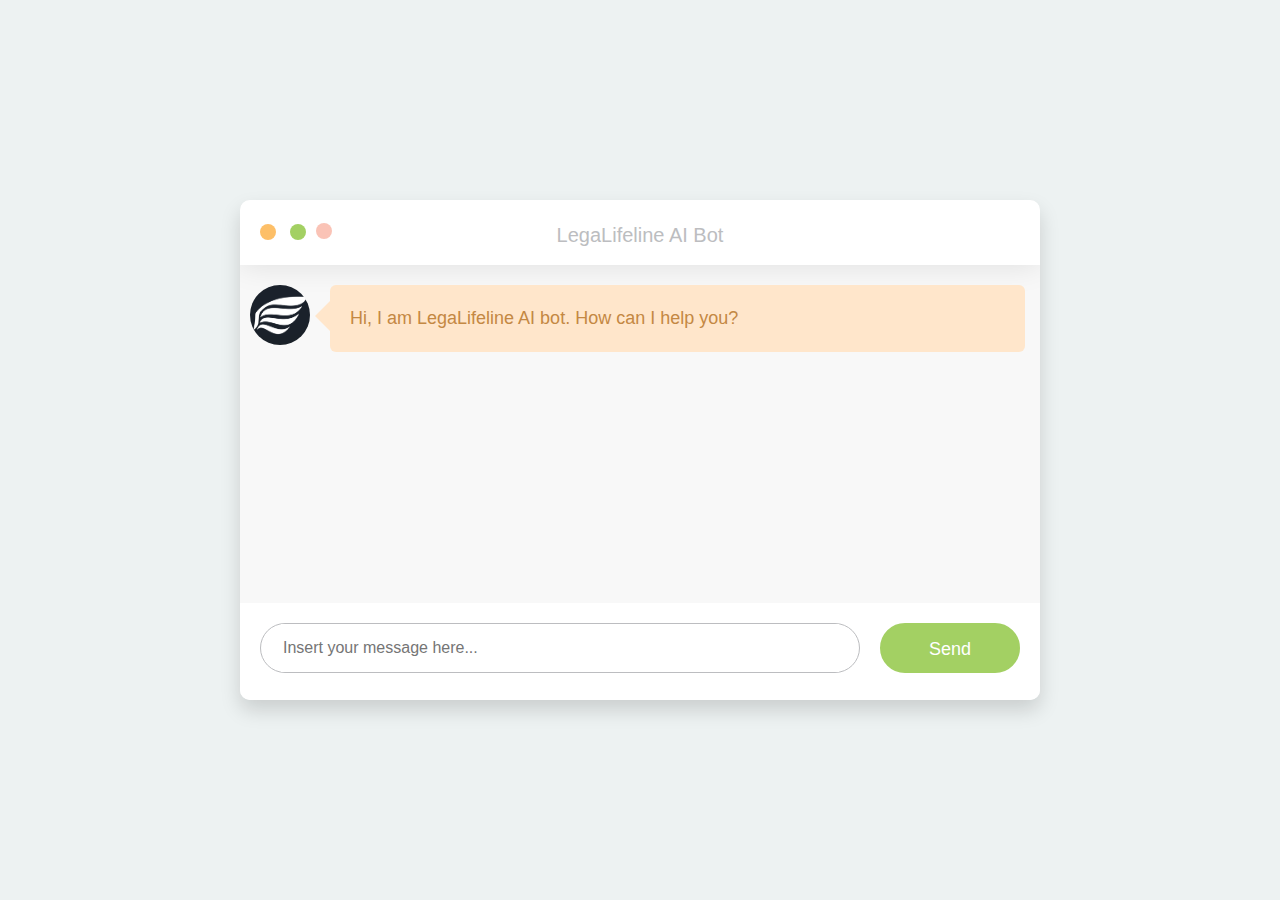
<file: Chatbot/index.html>
<!DOCTYPE html>
<html lang="en">
<head>
    <meta charset="utf-8">
    <meta http-equiv="X-UA-Compatible" content="IE=edge">
    <meta name="viewport" content="width=device-width, initial-scale=1">
    <!-- The above 3 meta tags *must* come first in the head; any other head content must come *after* these tags -->
    <title>LegaLifeline AI Bot</title>
    <link href="https://stackpath.bootstrapcdn.com/bootstrap/4.0.0/css/bootstrap.min.css" rel="stylesheet" id="bootstrap-css">
    <script src="https://code.jquery.com/jquery-3.3.1.min.js"></script>
    <script src="https://stackpath.bootstrapcdn.com/bootstrap/4.0.0/js/bootstrap.min.js"></script>
    <link rel="stylesheet" type="text/css" href="style.css">
</head>
<body>
    <script src="main.js"></script>
    <div class="chat_window">
        <div class="top_menu">
            <div class="buttons">
                <div class="button close"></div>
                <div class="button minimize"></div>
                <div class="button maximize"></div>
            </div>
            <div class="title">LegaLifeline AI Bot</div>
        </div>
        <ul class="messages"></ul>
        <div class="bottom_wrapper clearfix">
            <div class="message_input_wrapper">
                <input class="message_input" placeholder="Insert your message here..." />
            </div>
            <div class="send_message">
                <div class="icon"></div>
                <div class="text">Send</div>
            </div>
        </div>
    </div>
    <div class="message_template">
        <li class="message">
            <div class="avatar"></div>
            <div class="text_wrapper">
                <div class="text"></div>
            </div>
        </li>
    </div>
</body>
</html>
</file>
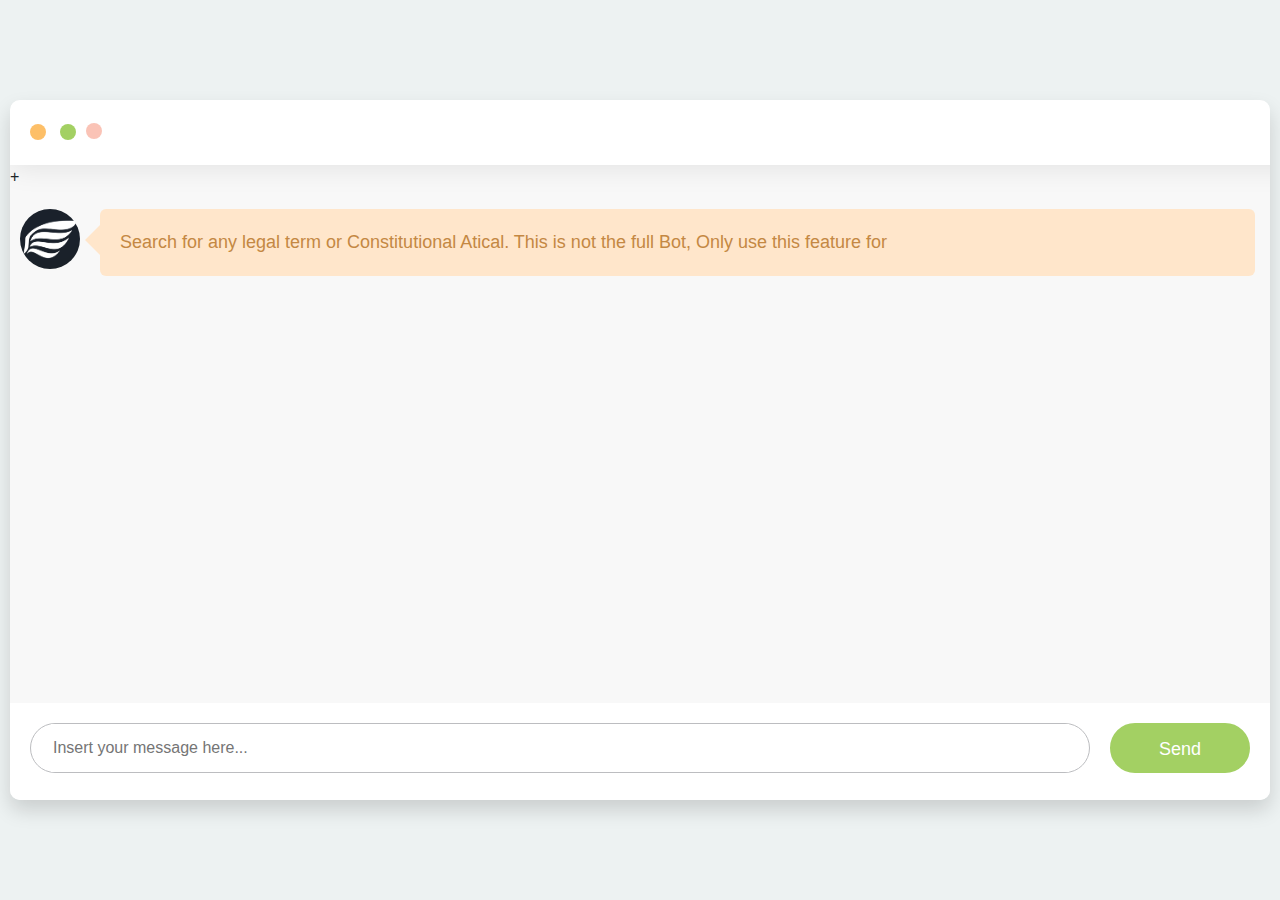
<file: GetInfo/index.html>
<!-- Modified code here  -->


<!DOCTYPE html>
<html lang="en">
  <head>
    <meta charset="utf-8">
    <meta http-equiv="X-UA-Compatible" content="IE=edge">
    <meta name="viewport" content="width=device-width, initial-scale=1">
    <!-- The above 3 meta tags *must* come first in the head; any other head content must come *after* these tags -->
    <title>LegaLifeline AI Bot</title>
    <link href="//netdna.bootstrapcdn.com/bootstrap/4.0.0/css/bootstrap.min.css" rel="stylesheet" id="bootstrap-css">
    <script src="//netdna.bootstrapcdn.com/bootstrap/4.0.0/js/bootstrap.min.js"></script>
    <script src="//code.jquery.com/jquery-3.3.1.min.js"></script>
    <link rel="stylesheet" type="text/css" href="style.css">
  </head>

<body>
    <script src="main.js"></script>
    <div class="chat_window">
        <div class="top_menu">
            <div class="buttons">
                <div class="button close"></div>
                <div class="button minimize"></div>
                <div class="button maximize"></div>
            </div>
            <div class="title">LegaLifeline AI Bot</div>
        </div>
     +   <ul class="messages"></ul>
        <div class="bottom_wrapper clearfix">
            <div class="message_input_wrapper">
                <input class="message_input" placeholder="Insert your message here..." />
            </div> 
            <div class="send_message">
                <div class="icon"></div>
                <div class="text">Send</div>
            </div>
        </div> 
    </div>
    <div class="message_template">
        <li class="message">
            <div class="avatar"></div>
            <div class="text_wrapper">
                <div class="text"></div>
            </div>
        </li>
    </div>
</body>
</file>
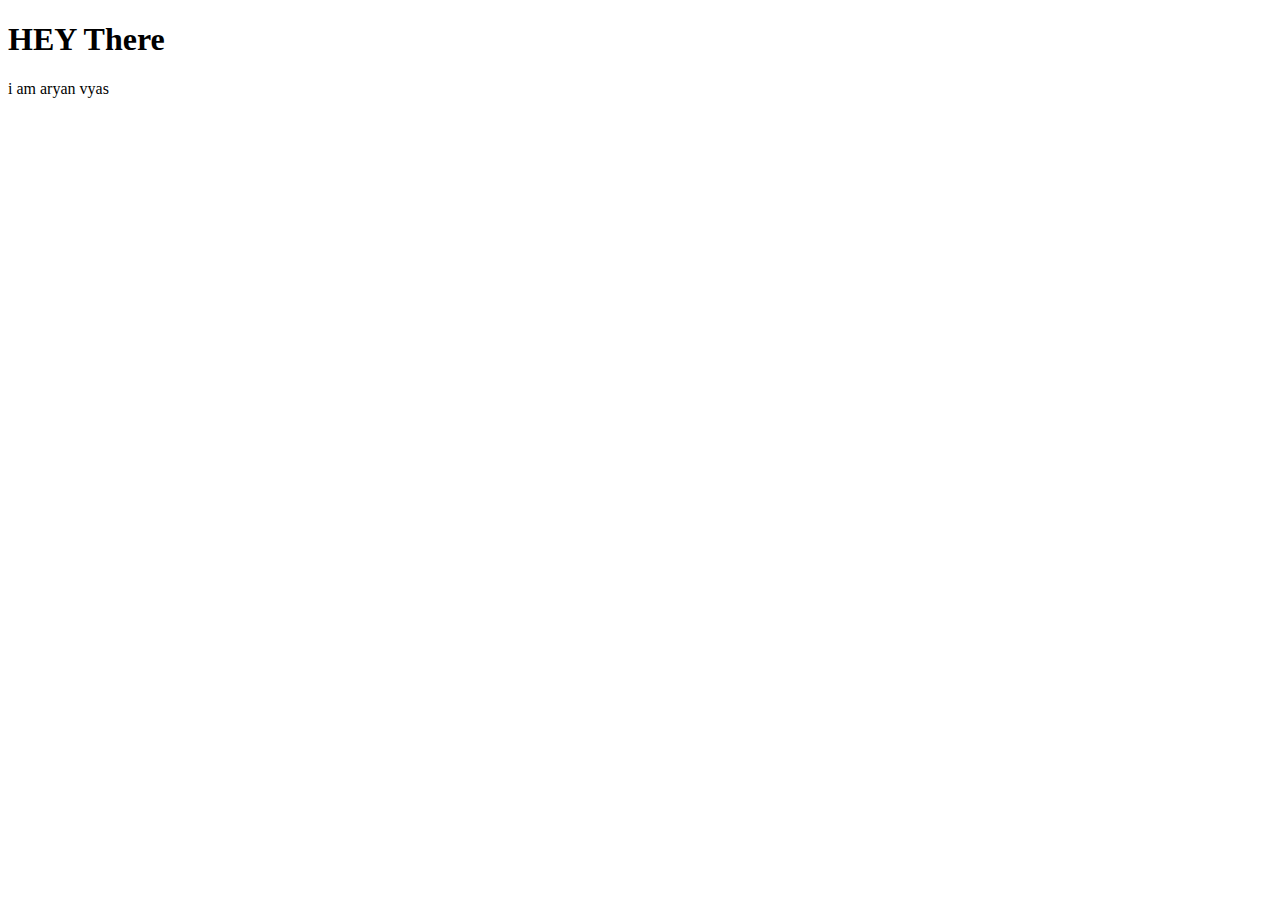
<file: test.html>
<!DOCTYPE html>
<html lang="en">
<head>
    <meta charset="UTF-8">
    <meta name="viewport" content="width=device-width, initial-scale=1.0">
    <title>Document</title>
</head>
<body>

    <h1>HEY There</h1>
    <p>i am aryan vyas </p>
    
    
</body>
</html>
</file>
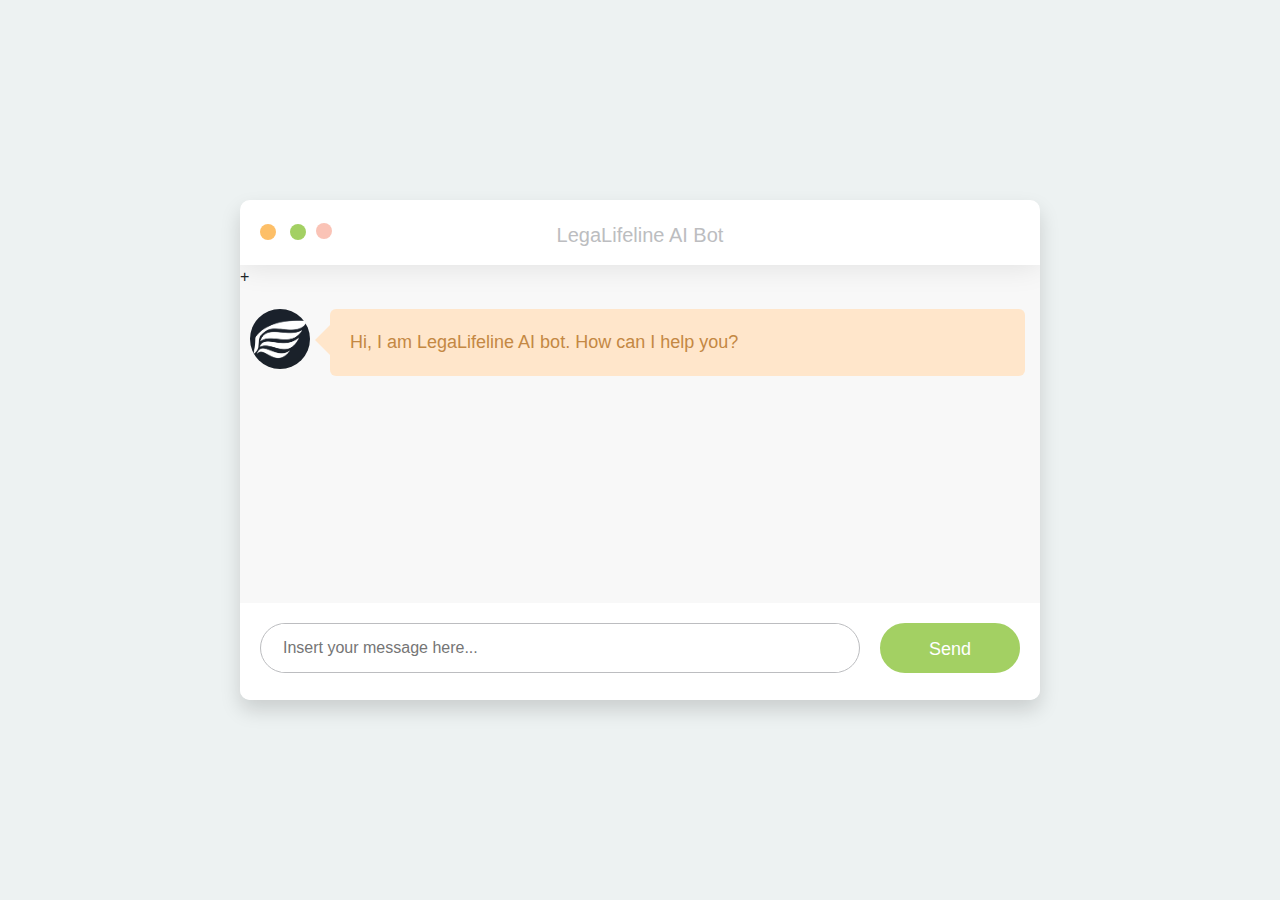
<file: Chatbot/indexOrg.html>
<!-- Modified code here  -->


<!DOCTYPE html>
<html lang="en">
  <head>
    <meta charset="utf-8">
    <meta http-equiv="X-UA-Compatible" content="IE=edge">
    <meta name="viewport" content="width=device-width, initial-scale=1">
    <!-- The above 3 meta tags *must* come first in the head; any other head content must come *after* these tags -->
    <title>LegaLifeline AI Bot</title>
    <link href="//netdna.bootstrapcdn.com/bootstrap/4.0.0/css/bootstrap.min.css" rel="stylesheet" id="bootstrap-css">
    <script src="//netdna.bootstrapcdn.com/bootstrap/4.0.0/js/bootstrap.min.js"></script>
    <script src="//code.jquery.com/jquery-3.3.1.min.js"></script>
    <link rel="stylesheet" type="text/css" href="style.css">
  </head>

<body>
    <script src="main.js"></script>
    <div class="chat_window">
        <div class="top_menu">
            <div class="buttons">
                <div class="button close"></div>
                <div class="button minimize"></div>
                <div class="button maximize"></div>
            </div>
            <div class="title">LegaLifeline AI Bot</div>
        </div>
     +   <ul class="messages"></ul>
        <div class="bottom_wrapper clearfix">
            <div class="message_input_wrapper">
                <input class="message_input" placeholder="Insert your message here..." />
            </div>
            <div class="send_message">
                <div class="icon"></div>
                <div class="text">Send</div>
            </div>
        </div>
    </div>
    <div class="message_template">
        <li class="message">
            <div class="avatar"></div>
            <div class="text_wrapper">
                <div class="text"></div>
            </div>
        </li>
    </div>
</body>
</html>
</file>
<file: Chatbot/style.css>
* {
    box-sizing: border-box;
  }
  
  body {
    background-color: #edf2f2;
    background-size: cover;
    font-family: "Calibri", "Roboto", sans-serif; 
    background-image: url(https://racolblegal.com/wp-content/uploads/2016/03/Breach-of-Contract.jpg);
  }
  
  .chat_window {
    position: absolute;
    width: calc(100% - 20px);
    max-width: 800px;
    height: 500px;
    border-radius: 10px;
    background-color: #fff;
    left: 50%;
    top: 50%;
    transform: translateX(-50%) translateY(-50%);
    box-shadow: 0 10px 20px rgba(0, 0, 0, 0.15);
    background-color: #f8f8f8;
    overflow: hidden;
  }
  
  .top_menu {
    background-color: #fff;
    width: 100%;
    padding: 20px 0 15px;
    box-shadow: 0 1px 30px rgba(0, 0, 0, 0.1);
  }
  .top_menu .buttons {
    margin: 3px 0 0 20px;
    position: absolute;
  }
  .top_menu .buttons .button {
    width: 16px;
    height: 16px;
    border-radius: 50%;
    display: inline-block;
    margin-right: 10px;
    position: relative;
  }
  .top_menu .buttons .button.close {
    background-color: #f5886e;
  }
  .top_menu .buttons .button.minimize {
    background-color: #fdbf68;
  }
  .top_menu .buttons .button.maximize {
    background-color: #a3d063;
  }
  .top_menu .title {
    text-align: center;
    color: #bcbdc0;
    font-size: 20px;
  }
  
  .messages {
    position: relative;
    list-style: none;
    padding: 20px 10px 0 10px;
    margin: 0;
    height: 347px;
    overflow: scroll;
  }
  .messages .message {
    clear: both;
    overflow: hidden;
    margin-bottom: 20px;
    transition: all 0.5s linear;
    opacity: 0;
  }
  .messages .message.left .avatar {
    background-color: #f5886e;
    float: left;
  }
  .messages .message.left .text_wrapper {
    background-color: #ffe6cb;
    margin-left: 20px;
  }
  .messages .message.left .text_wrapper::after, .messages .message.left .text_wrapper::before {
    right: 100%;
    border-right-color: #ffe6cb;
  }
  .messages .message.left .text {
    color: #c48843;
  }
  .messages .message.right .avatar {
    background-color: #fdbf68;
    float: right;
  }
  .messages .message.right .text_wrapper {
    background-color: #c7eafc;
    margin-right: 20px;
    float: right;
  }
  .messages .message.right .text_wrapper::after, .messages .message.right .text_wrapper::before {
    left: 100%;
    border-left-color: #c7eafc;
  }
  .messages .message.right .text {
    color: #45829b;
  }
  .messages .message.appeared {
    opacity: 1;
  }
  .messages .message .avatar {
    width: 60px;
    height: 60px;
    border-radius: 50%;
    display: inline-block;
    background-size: 60px 60px;
  }
  .messages .message .text_wrapper {
    display: inline-block;
    padding: 20px;
    border-radius: 6px;
    width: calc(100% - 85px);
    min-width: 100px;
    position: relative;
  }
  .messages .message .text_wrapper::after, .messages .message .text_wrapper:before {
    top: 18px;
    border: solid transparent;
    content: " ";
    height: 0;
    width: 0;
    position: absolute;
    pointer-events: none;
  }
  .messages .message .text_wrapper::after {
    border-width: 13px;
    margin-top: 0px;
  }
  .messages .message .text_wrapper::before {
    border-width: 15px;
    margin-top: -2px;
  }
  .messages .message .text_wrapper .text {
    font-size: 18px;
    font-weight: 300;
  }
  
  .bottom_wrapper {
    position: relative;
    width: 100%;
    background-color: #fff;
    padding: 20px 20px;
    position: absolute;
    bottom: 0;
  }
  .bottom_wrapper .message_input_wrapper {
    display: inline-block;
    height: 50px;
    border-radius: 25px;
    border: 1px solid #bcbdc0;
    width: calc(100% - 160px);
    position: relative;
    padding: 0 20px;
  }
  .bottom_wrapper .message_input_wrapper .message_input {
    border: none;
    height: 100%;
    box-sizing: border-box;
    width: calc(100% - 40px);
    position: absolute;
    outline-width: 0;
    color: gray;
  }
  .bottom_wrapper .send_message {
    width: 140px;
    height: 50px;
    display: inline-block;
    border-radius: 50px;
    background-color: #a3d063;
    border: 2px solid #a3d063;
    color: #fff;
    cursor: pointer;
    transition: all 0.2s linear;
    text-align: center;
    float: right;
  }
  .bottom_wrapper .send_message:hover {
    color: #a3d063;
    background-color: #fff;
  }
  .bottom_wrapper .send_message .text {
    font-size: 18px;
    font-weight: 300;
    display: inline-block;
    line-height: 48px;
  }
  
  .message_template {
    display: none;
  }
</file>
<file: GetInfo/style.css>
* {
    box-sizing: border-box;
  }
  
  body {
    background-color: #edf2f2;
    background-size: cover;
    font-family: "Calibri", "Roboto", sans-serif; 
    background-image: url(https://media.bizj.us/view/img/10389153/howtocontract*1200xx4288-2417-0-49.jpg);
  }
  
  .chat_window {
    position: absolute;
    width: calc(100% - 20px);
    max-width: 1350px;
    height: 700px;
    border-radius: 10px;
    background-color: #fff;
    left: 50%;
    top: 50%;
    transform: translateX(-50%) translateY(-50%);
    box-shadow: 0 10px 20px rgba(0, 0, 0, 0.15);
    background-color: #f8f8f8;
    overflow: hidden;
  }
  
  .top_menu {
    background-color: #fff;
    width: 1000%;
    padding: 20px 0 15px;
    box-shadow: 0 1px 30px rgba(0, 0, 0, 0.1);
  }
  .top_menu .buttons {
    margin: 3px 0 0 20px;
    position: absolute;
  }
  .top_menu .buttons .button {
    width: 16px;
    height: 16px;
    border-radius: 50%;
    display: inline-block;
    margin-right: 10px;
    position: relative;
  }
  .top_menu .buttons .button.close {
    background-color: #f5886e;
  }
  .top_menu .buttons .button.minimize {
    background-color: #fdbf68;
  }
  .top_menu .buttons .button.maximize {
    background-color: #a3d063;
  }
  .top_menu .title {
    text-align: center;
    color: #bcbdc0;
    font-size: 20px;
  }
  
  .messages {
    position: relative;
    list-style: none;
    padding: 20px 10px 0 10px;
    margin: 0;
    height: 550px;
    overflow: scroll;
  }
  .messages .message {
    clear: both;
    overflow: hidden;
    margin-bottom: 20px;
    transition: all 0.5s linear;
    opacity: 0;
  }
  .messages .message.left .avatar {
    background-color: #f5886e;
    float: left;
  }
  .messages .message.left .text_wrapper {
    background-color: #ffe6cb;
    margin-left: 20px;
  }
  .messages .message.left .text_wrapper::after, .messages .message.left .text_wrapper::before {
    right: 100%;
    border-right-color: #ffe6cb;
  }
  .messages .message.left .text {
    color: #c48843;
  }
  .messages .message.right .avatar {
    background-color: #fdbf68;
    float: right;
  }
  .messages .message.right .text_wrapper {
    background-color: #c7eafc;
    margin-right: 20px;
    float: right;
  }
  .messages .message.right .text_wrapper::after, .messages .message.right .text_wrapper::before {
    left: 100%;
    border-left-color: #c7eafc;
  }
  .messages .message.right .text {
    color: #45829b;
  }
  .messages .message.appeared {
    opacity: 1;
  }
  .messages .message .avatar {
    width: 60px;
    height: 60px;
    border-radius: 50%;
    display: inline-block;
    background-size: 60px 60px;
  }
  .messages .message .text_wrapper {
    display: inline-block;
    padding: 20px;
    border-radius: 6px;
    width: calc(100% - 85px);
    min-width: 100px;
    position: relative;
  }
  .messages .message .text_wrapper::after, .messages .message .text_wrapper:before {
    top: 18px;
    border: solid transparent;
    content: " ";
    height: 0;
    width: 0;
    position: absolute;
    pointer-events: none;
  }
  .messages .message .text_wrapper::after {
    border-width: 13px;
    margin-top: 0px;
  }
  .messages .message .text_wrapper::before {
    border-width: 15px;
    margin-top: -2px;
  }
  .messages .message .text_wrapper .text {
    font-size: 18px;
    font-weight: 300;
  }
  
  .bottom_wrapper {
    position: relative;
    width: 100%;
    background-color: #fff;
    padding: 20px 20px;
    position: absolute;
    bottom: 0;
  }
  .bottom_wrapper .message_input_wrapper {
    display: inline-block;
    height: 50px;
    border-radius: 25px;
    border: 1px solid #bcbdc0;
    width: calc(100% - 160px);
    position: relative;
    padding: 0 20px;
  }
  .bottom_wrapper .message_input_wrapper .message_input {
    border: none;
    height: 100%;
    box-sizing: border-box;
    width: calc(100% - 40px);
    position: absolute;
    outline-width: 0;
    color: gray;
  }
  .bottom_wrapper .send_message {
    width: 140px;
    height: 50px;
    display: inline-block;
    border-radius: 50px;
    background-color: #a3d063;
    border: 2px solid #a3d063;
    color: #fff;
    cursor: pointer;
    transition: all 0.2s linear;
    text-align: center;
    float: right;
  }
  .bottom_wrapper .send_message:hover {
    color: #a3d063;
    background-color: #fff;
  }
  .bottom_wrapper .send_message .text {
    font-size: 18px;
    font-weight: 300;
    display: inline-block;
    line-height: 48px;
  }
  
  .message_template {
    display: none;
  }
</file>
